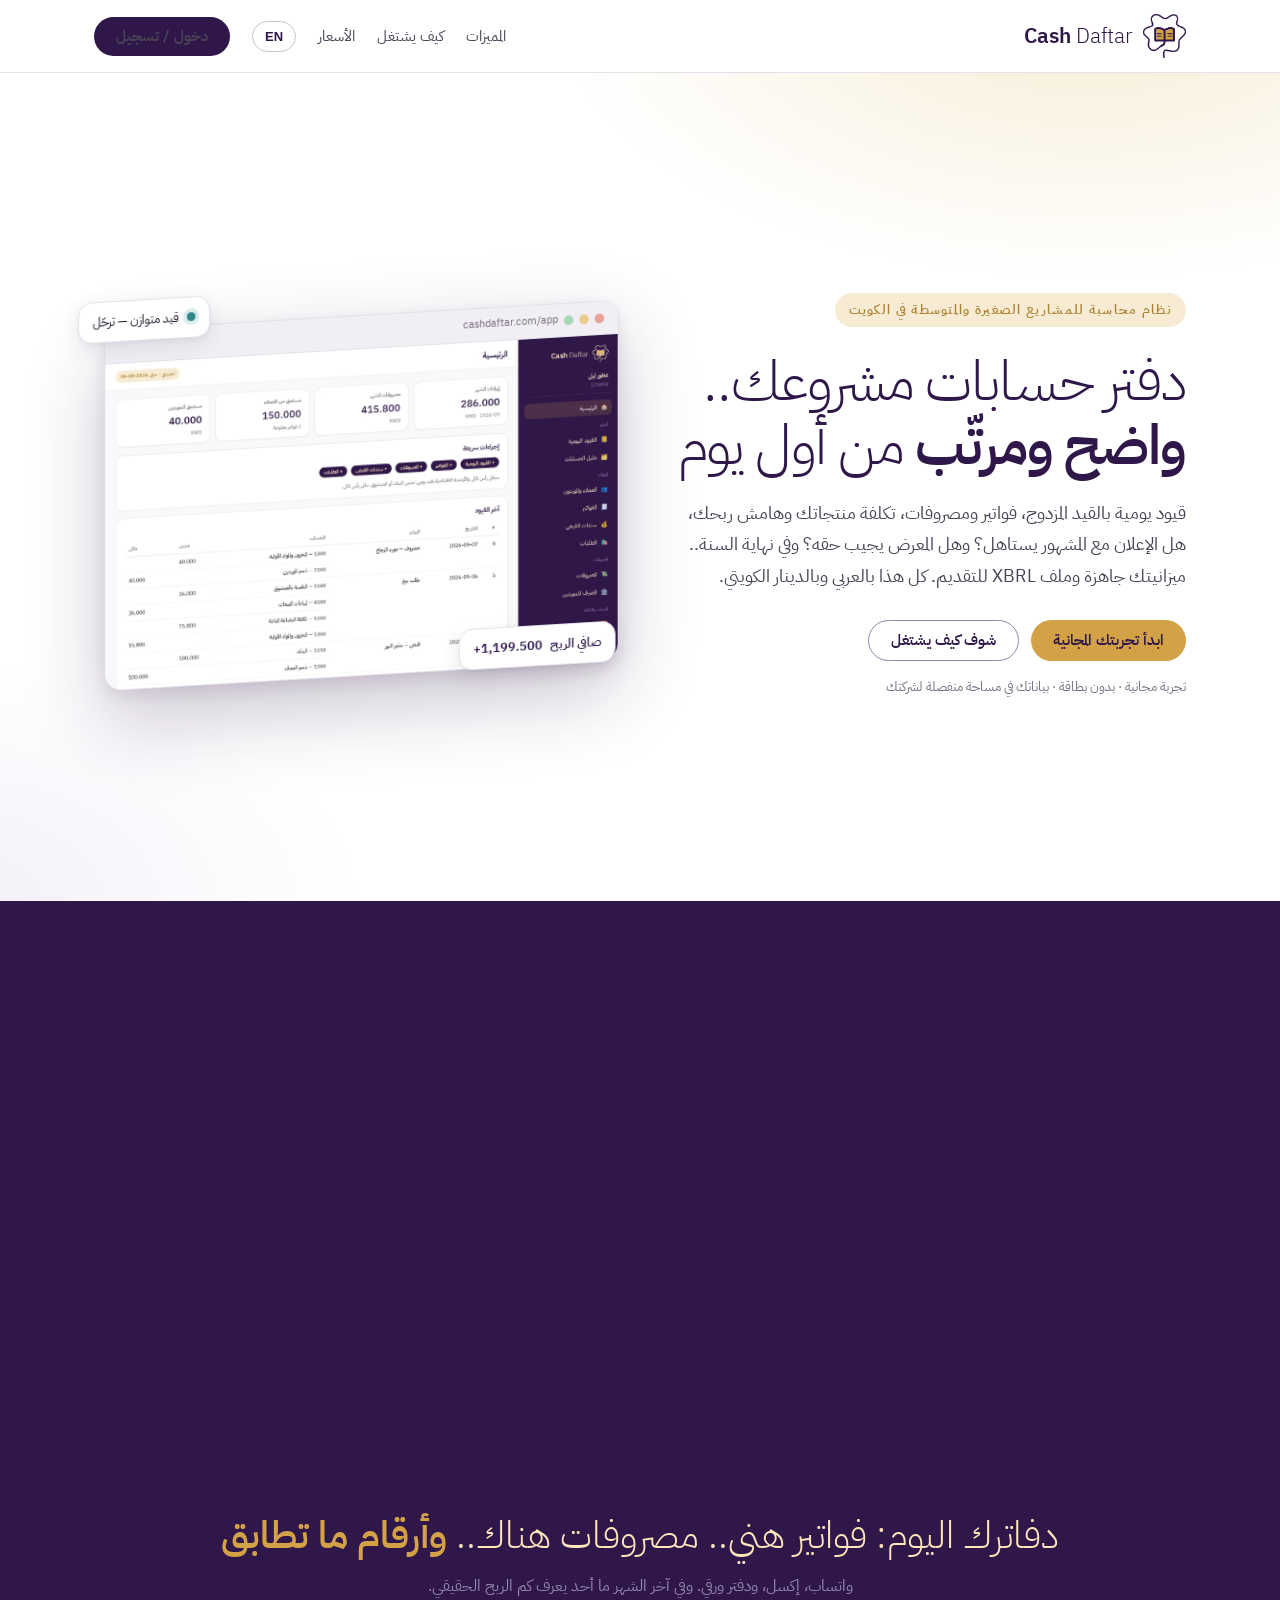
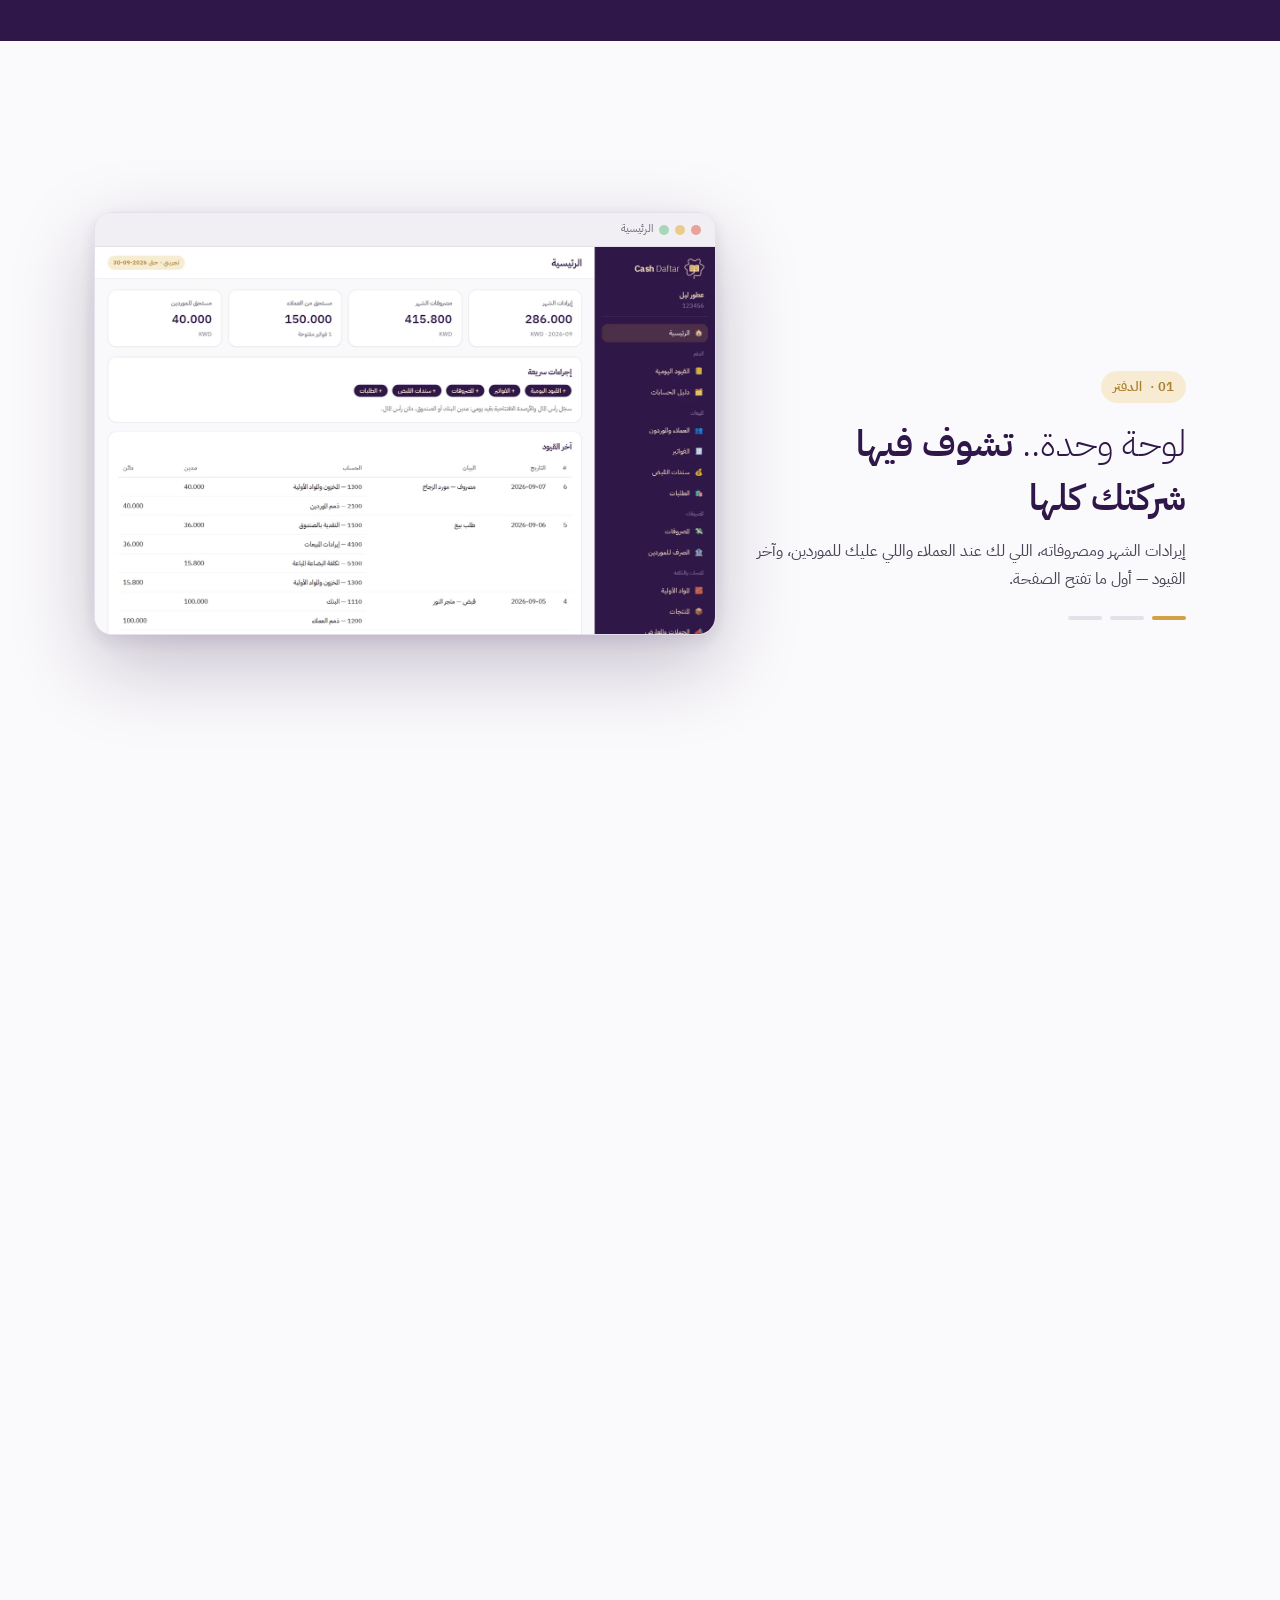
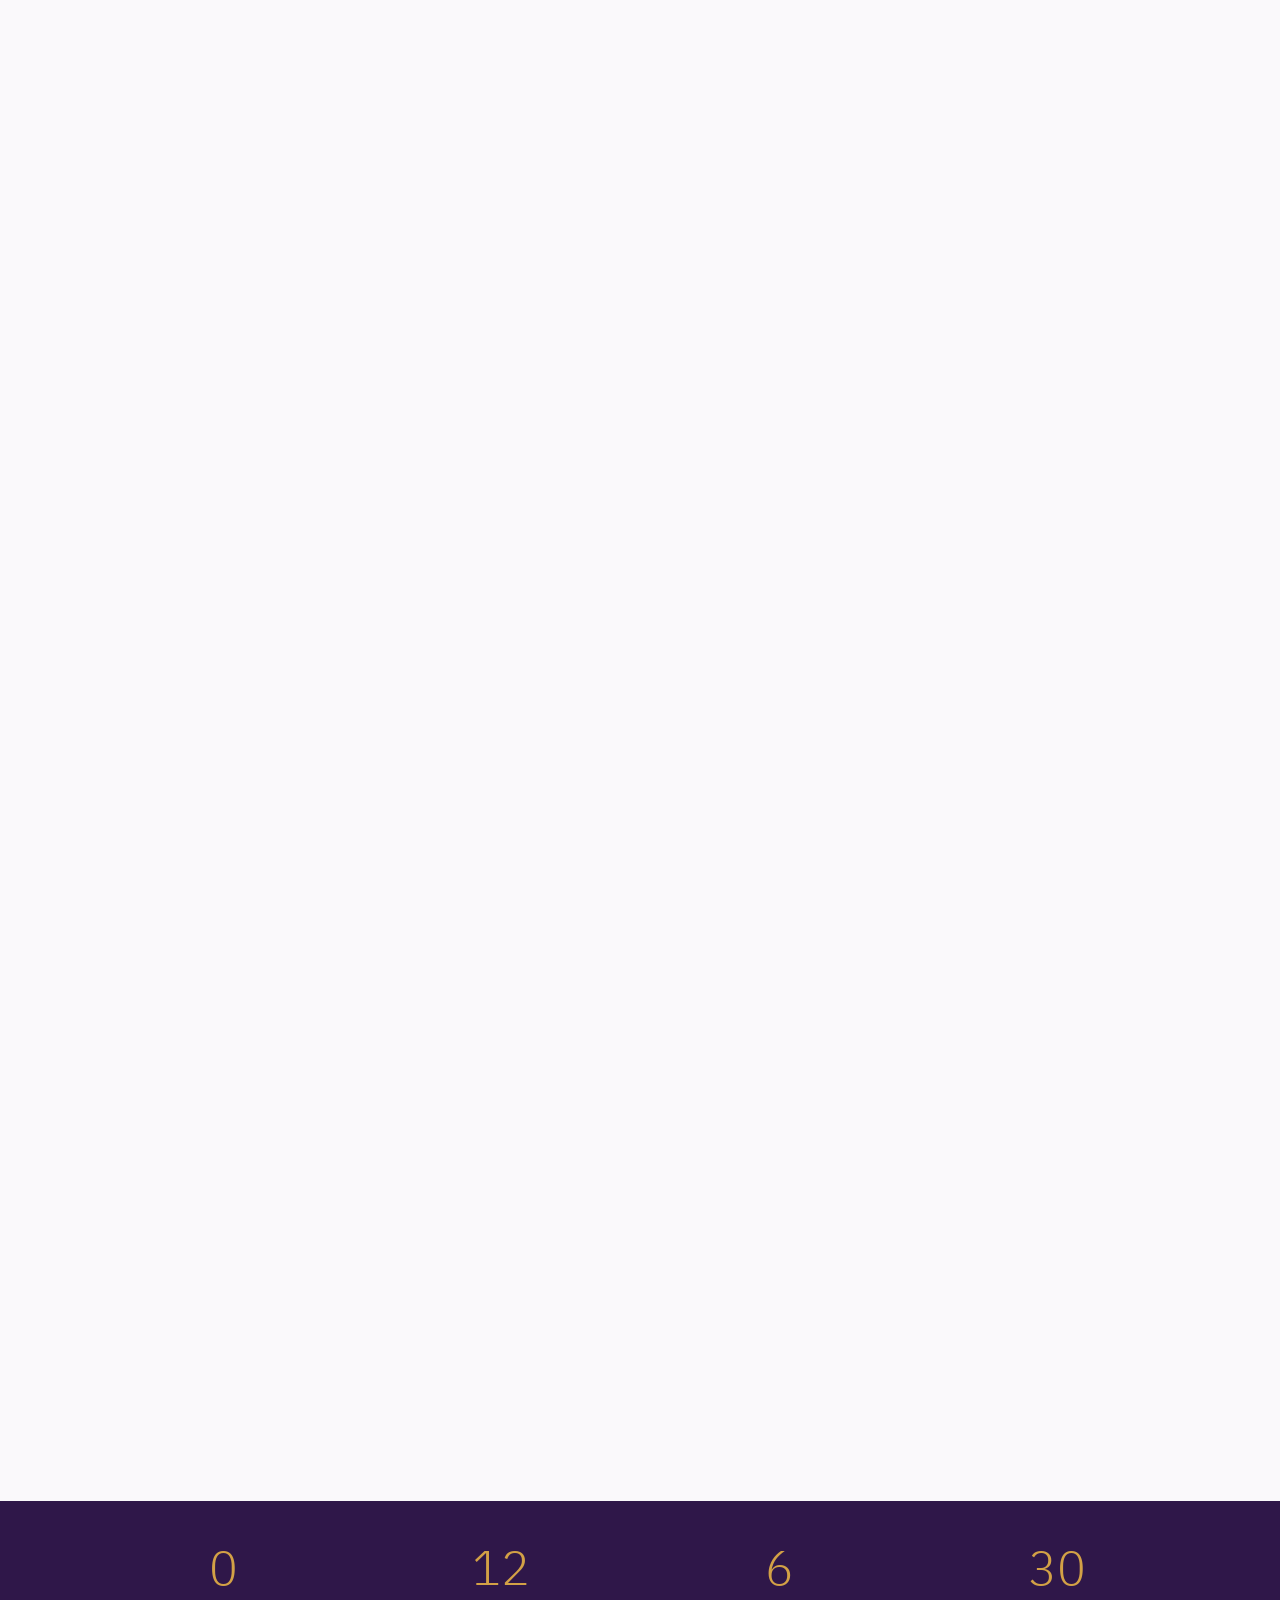
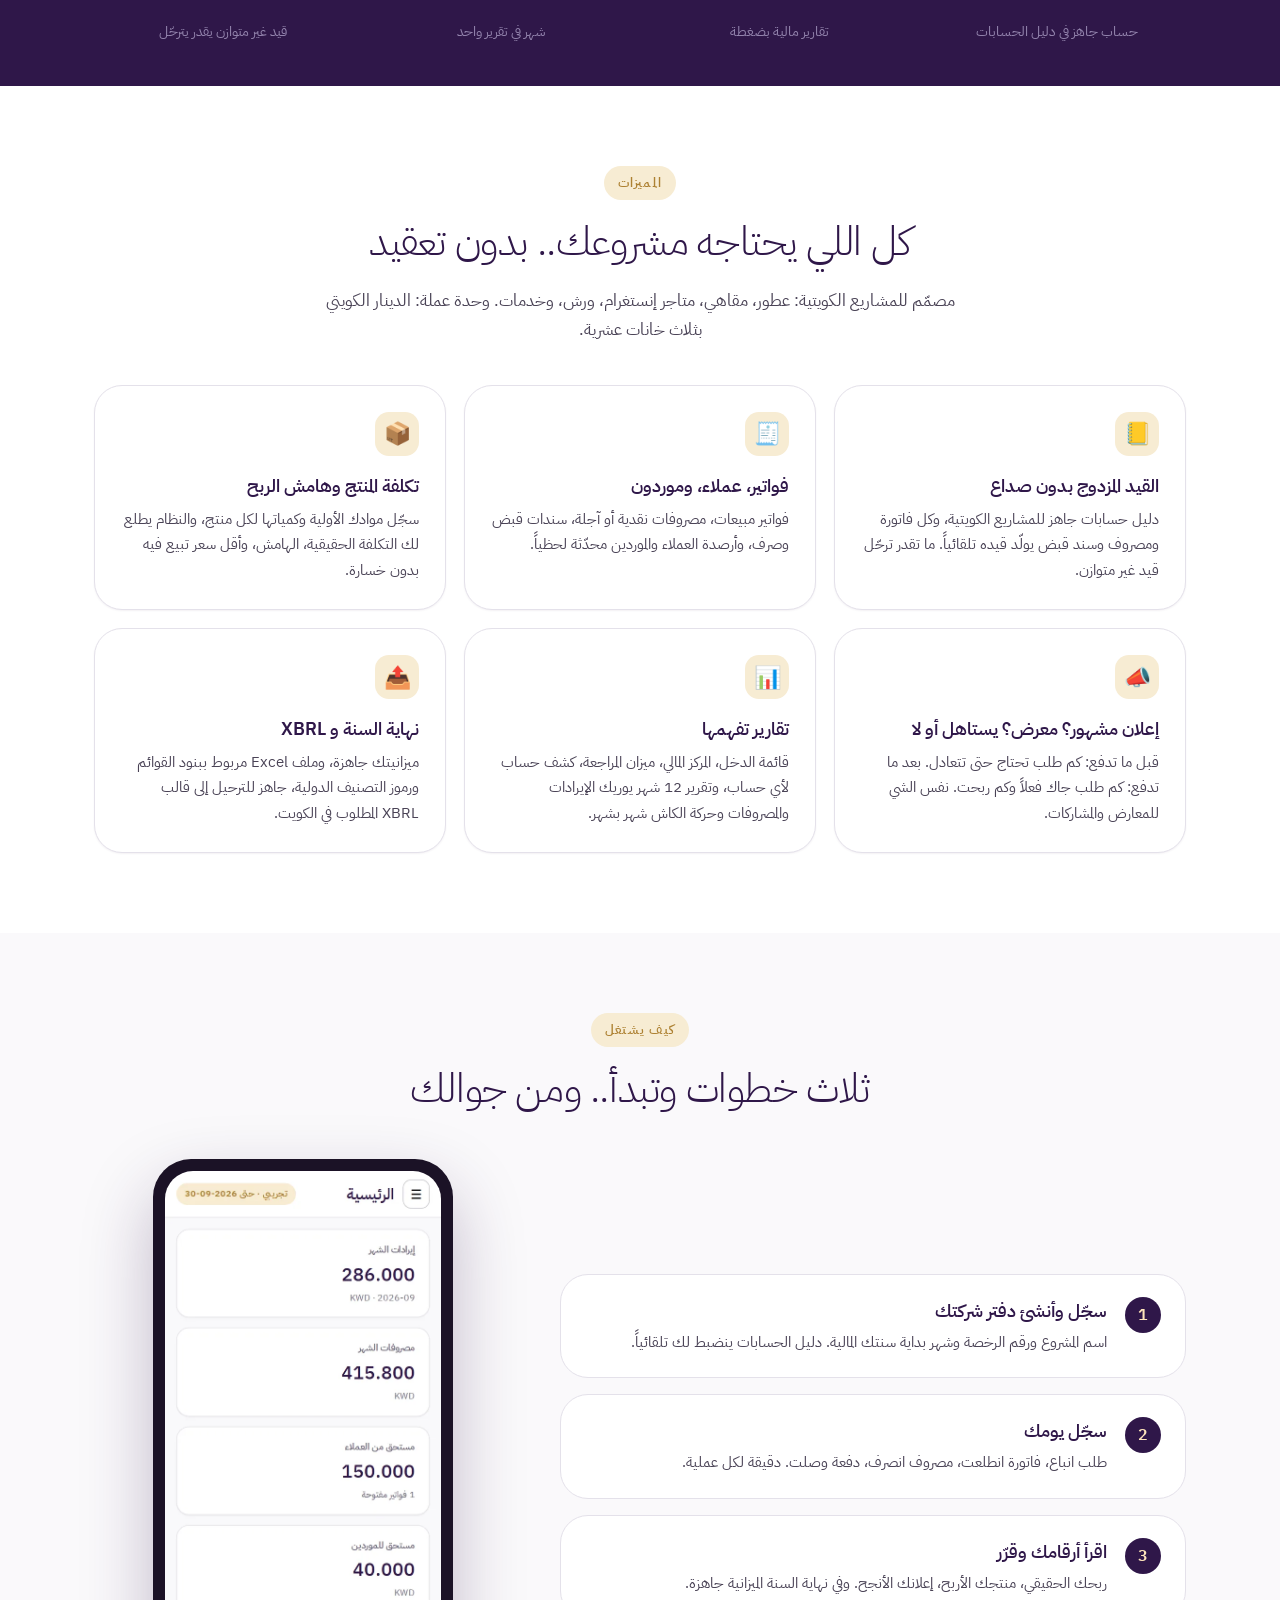
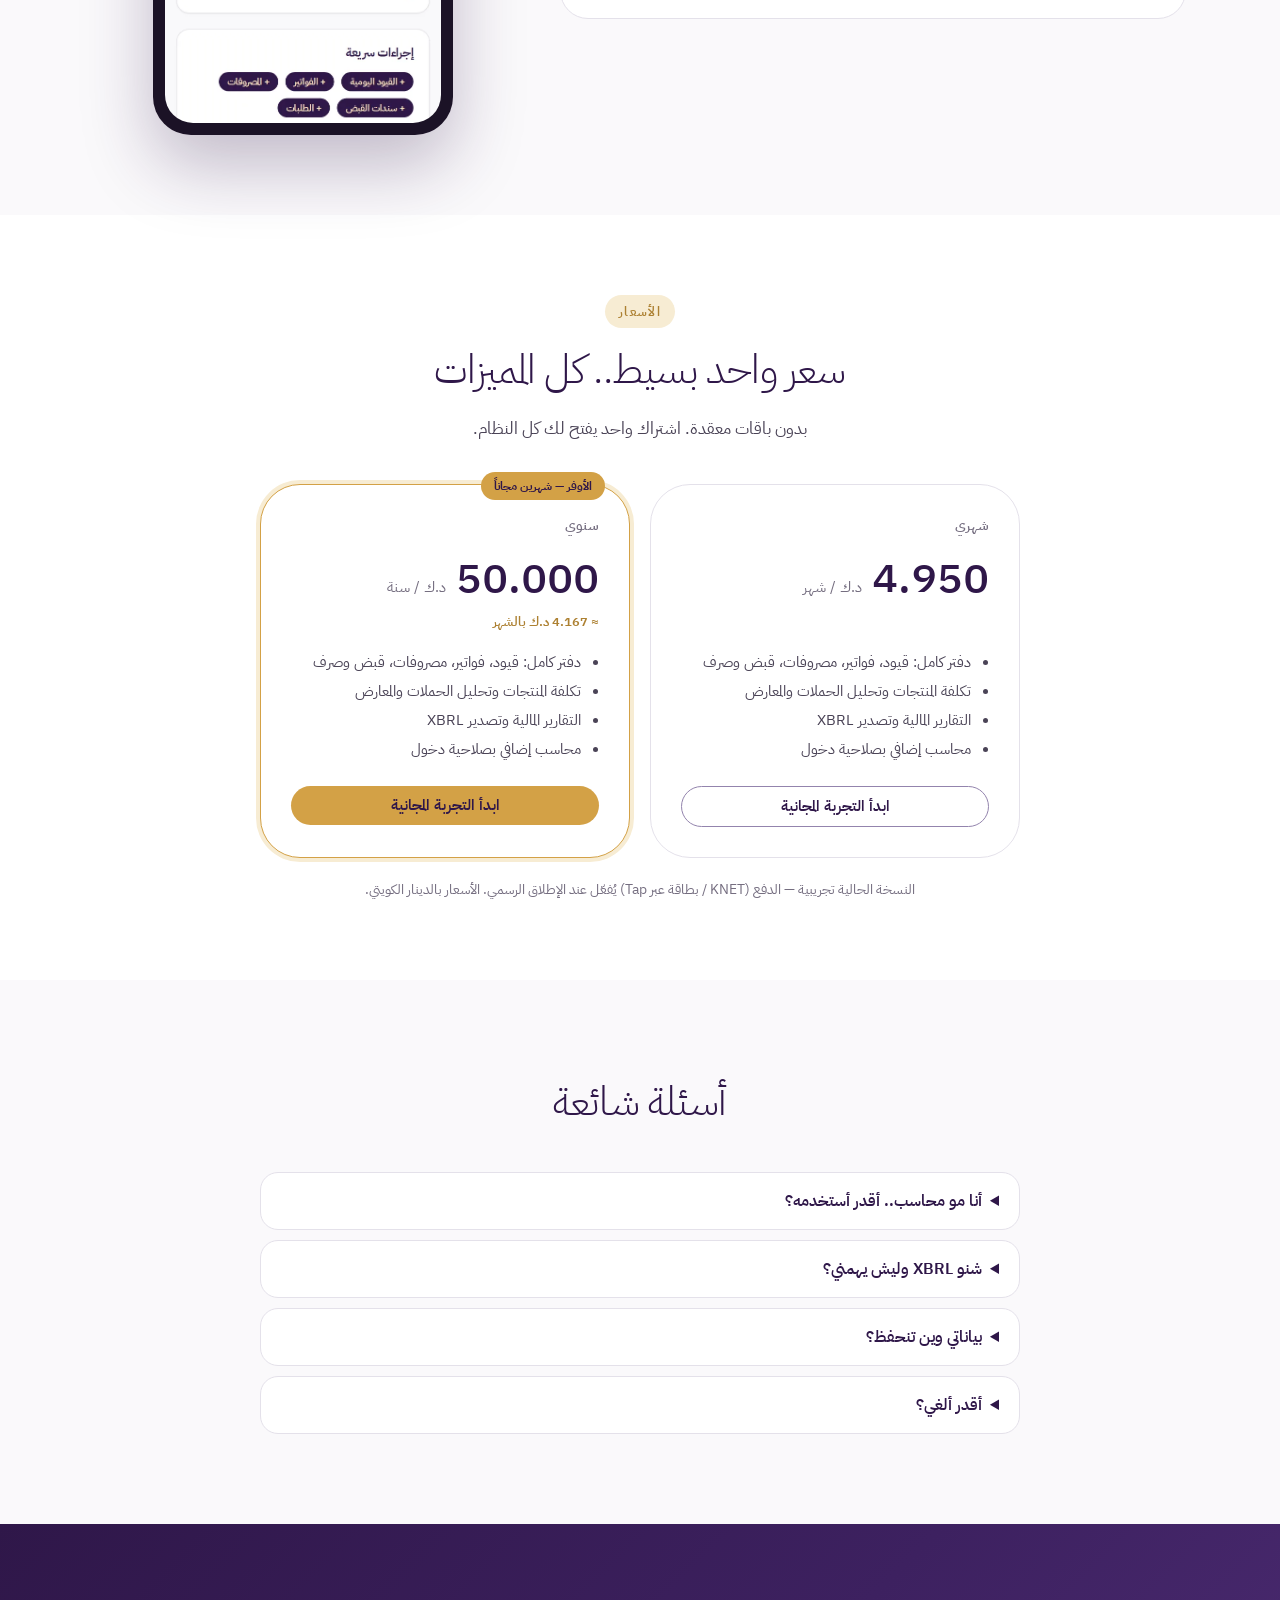
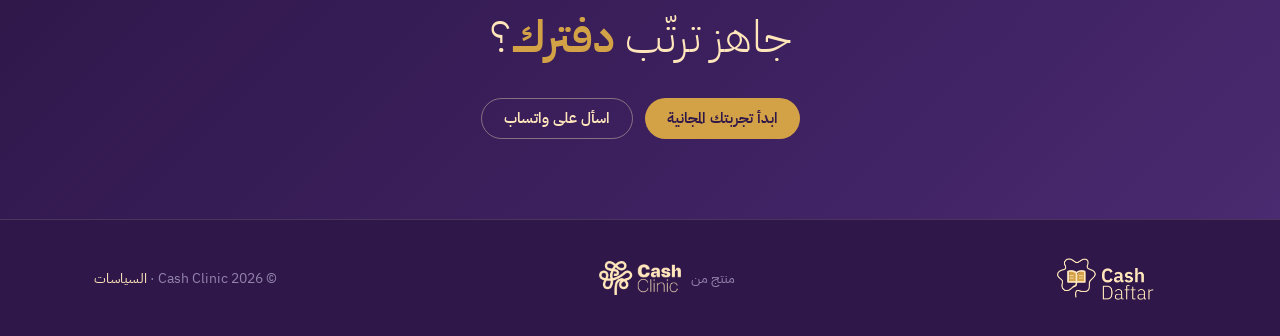
<file: index.html>
<!DOCTYPE html>
<html lang="ar" dir="rtl">
<head>
<meta charset="utf-8">
<meta name="viewport" content="width=device-width, initial-scale=1">
<title>Cash Daftar — كاش دفتر | نظام محاسبة للمشاريع الصغيرة في الكويت</title>
<meta name="description" content="كاش دفتر: نظام محاسبة سحابي بسيط للمشاريع الصغيرة والمتوسطة في الكويت — قيود، فواتير، مصروفات، تكلفة المنتجات، تحليل الحملات، وتقارير جاهزة للميزانية و XBRL. من كاش كلينك.">
<meta property="og:title" content="Cash Daftar — كاش دفتر">
<meta property="og:description" content="دفتر حسابات مشروعك.. واضح ومرتّب من أول يوم. نظام محاسبة للمشاريع الصغيرة والمتوسطة في الكويت، من كاش كلينك.">
<meta property="og:image" content="https://cashclinickwt.github.io/cashdaftar/assets/brand/daftar-logo.png">
<link rel="icon" href="assets/brand/favicon.png">
<link rel="stylesheet" href="assets/ds/styles.css">
<style>
:root{ --cd-gold:#D3A146; --cd-gold-700:#AD8132; --cd-gold-100:#F7ECD3; --hero-p:0; }
html{scroll-behavior:smooth;}
body{margin:0;background:#fff;color:var(--cc-ink);overflow-x:hidden;}
img{max-width:100%;}
.wrap{max-width:1140px;margin:0 auto;padding:0 24px;}
.num{font-variant-numeric:tabular-nums;direction:ltr;unicode-bidi:isolate;}
.hdr{position:sticky;top:0;z-index:30;background:rgba(255,255,255,.88);backdrop-filter:blur(12px);border-bottom:1px solid var(--cc-grey-200);}
.hdr .in{display:flex;align-items:center;justify-content:space-between;gap:16px;height:72px;}
.logo{display:flex;align-items:center;gap:10px;text-decoration:none;color:var(--cc-purple);}
.logo img{height:44px;} .logo .t{font-size:21px;line-height:1;white-space:nowrap;} .logo .t b{font-weight:600;} .logo .t span{font-weight:300;}
.nav{display:flex;gap:22px;align-items:center;font-size:15px;}
.nav a{color:var(--cc-grey-700);text-decoration:none;} .nav a:hover{color:var(--cc-purple);}
.btn{display:inline-flex;align-items:center;justify-content:center;gap:8px;border:0;border-radius:var(--radius-pill);padding:12px 22px;font-weight:600;font-size:15px;cursor:pointer;text-decoration:none;line-height:1;font-family:inherit;white-space:nowrap;transition:transform .15s,background .18s;}
.btn:hover{transform:translateY(-1px);}
.btn-p{background:var(--cc-purple);color:var(--cc-cream);} .btn-p:hover{background:var(--cc-purple-700);}
.btn-g{background:var(--cd-gold);color:var(--cc-purple);} .btn-g:hover{background:var(--cd-gold-700);color:#fff;}
.btn-o{background:transparent;color:var(--cc-purple);border:1px solid var(--cc-purple-300);} .btn-o:hover{background:var(--cc-purple-050);}
.btn-c{background:transparent;color:var(--cc-cream);border:1px solid rgba(255,230,187,.4);} .btn-c:hover{background:rgba(255,230,187,.1);}
.langbtn{background:transparent;border:1px solid var(--cc-grey-300);border-radius:var(--radius-pill);padding:7px 12px;font-size:13px;font-weight:600;cursor:pointer;color:var(--cc-purple);}
.eyebrow{display:inline-block;font-size:13px;font-weight:600;letter-spacing:.1em;text-transform:uppercase;color:var(--cd-gold-700);background:var(--cd-gold-100);padding:7px 14px;border-radius:var(--radius-pill);}

/* ---- reveals ---- */
.rv{opacity:0;transform:translateY(28px);transition:opacity .7s cubic-bezier(.2,.7,.2,1),transform .7s cubic-bezier(.2,.7,.2,1);transition-delay:calc(var(--i,0) * 90ms);}
.rv.in{opacity:1;transform:none;}

/* ---- hero ---- */
.hero{position:relative;min-height:calc(100vh - 72px);display:flex;align-items:center;padding:56px 0 40px;overflow:hidden;
  background:radial-gradient(900px 480px at 85% -10%,var(--cd-gold-100),transparent 60%),radial-gradient(700px 400px at -5% 100%,var(--cc-purple-050),transparent 60%);}
.hero .grid{display:grid;grid-template-columns:1fr 1.05fr;gap:48px;align-items:center;}
.hero .copy{opacity:calc(1 - var(--hero-p) * .8);transform:translateY(calc(var(--hero-p) * -40px));}
h1{font-size:clamp(34px,4.4vw,56px);line-height:1.15;font-weight:300;letter-spacing:-.02em;margin:22px 0 0;color:var(--cc-purple);}
h1 b{font-weight:600;}
.lede{font-size:17.5px;line-height:1.8;color:var(--cc-grey-700);max-width:48ch;margin:20px 0 0;}
.cta{display:flex;gap:12px;flex-wrap:wrap;margin-top:28px;}
.scene{perspective:1600px;perspective-origin:50% 40%;}
.float{animation:float 7s ease-in-out infinite;}
@keyframes float{0%,100%{transform:translateY(0)}50%{transform:translateY(-10px)}}
.hero-3d{--mx:0;--my:0;transform-style:preserve-3d;
  transform:rotateX(calc((1 - var(--hero-p)) * 12deg + var(--my) * -6deg)) rotateY(calc((1 - var(--hero-p)) * -16deg + var(--mx) * 8deg)) translateZ(calc(var(--hero-p) * 30px));
  transition:transform .12s linear;will-change:transform;}
.dev{background:#fff;border-radius:18px;box-shadow:0 30px 80px rgba(47,23,73,.25),0 6px 18px rgba(47,23,73,.1);overflow:hidden;border:1px solid var(--cc-grey-200);}
.dev .bar{height:34px;background:var(--cc-grey-100);border-bottom:1px solid var(--cc-grey-200);display:flex;align-items:center;gap:6px;padding:0 14px;}
.dev .bar i{width:10px;height:10px;border-radius:50%;background:var(--cc-grey-300);} .dev .bar i:nth-child(1){background:#E7A29A;} .dev .bar i:nth-child(2){background:#EBCB8B;} .dev .bar i:nth-child(3){background:#A6D7B8;}
.dev .bar span{margin-inline-start:auto;font-size:11px;color:var(--cc-grey-500);direction:ltr;}
.dev img{display:block;width:100%;height:auto;}
.chip{position:absolute;background:#fff;border:1px solid var(--cc-grey-200);border-radius:14px;padding:10px 14px;box-shadow:var(--shadow-md);font-size:13px;display:flex;align-items:center;gap:8px;transform:translateZ(60px);}
.chip b{color:var(--cc-purple);font-weight:600;} .chip.g{color:var(--cc-teal-700);}
.chip.c1{top:-16px;inset-inline-end:-10px;} .chip.c2{bottom:-14px;inset-inline-start:-14px;}
.chip .dot{width:9px;height:9px;border-radius:50%;background:var(--cc-teal);box-shadow:0 0 0 4px var(--cc-teal-100);}

/* ---- pinned sections ---- */
.pin{position:relative;}
.pin .stage{position:sticky;top:0;height:100vh;display:flex;align-items:center;overflow:hidden;}
#journey{background:var(--cc-purple);color:var(--cc-cream);height:260vh;}
#journey .jin{width:100%;}
#journey svg{width:100%;height:auto;max-height:52vh;display:block;}
#journey #tangle,#journey #line{will-change:stroke-dashoffset,opacity;}
#journey #line{opacity:0;}
.jcaps{position:relative;height:96px;margin:6px 0 0;}
.jcap{position:absolute;inset:0;text-align:center;opacity:0;transform:translateY(14px);transition:opacity .3s,transform .3s;}
.jcap.on{opacity:1;transform:none;}
.jcap h2{font-size:clamp(24px,3.2vw,38px);font-weight:300;margin:0;color:var(--cc-cream);} .jcap h2 b{font-weight:600;color:var(--cd-gold);}
.jcap p{margin:10px 0 0;color:var(--cc-purple-300);font-size:16px;}
.jchips{display:flex;justify-content:center;gap:10px;flex-wrap:wrap;margin-top:18px;}
.jchips span{background:rgba(255,230,187,.1);border:1px solid rgba(255,230,187,.28);border-radius:var(--radius-pill);padding:8px 14px;font-size:13.5px;opacity:0;transform:translateY(10px);transition:opacity .5s,transform .5s;transition-delay:calc(var(--i) * 120ms);}
#journey.done .jchips span{opacity:1;transform:none;}

#stack{background:var(--cc-grey-050);height:340vh;}
#stack .sgrid{display:grid;grid-template-columns:.9fr 1.3fr;gap:40px;align-items:center;width:100%;}
.scaps{position:relative;min-height:240px;}
.scap{position:absolute;inset:0;opacity:0;transform:translateY(16px);transition:opacity .3s,transform .3s;}
.scap.on{opacity:1;transform:none;}
.scap .k{display:inline-flex;align-items:center;gap:8px;font-size:13px;font-weight:600;color:var(--cd-gold-700);background:var(--cd-gold-100);padding:6px 12px;border-radius:var(--radius-pill);}
.scap h2{font-size:clamp(26px,3vw,36px);font-weight:300;margin:14px 0 0;color:var(--cc-purple);} .scap h2 b{font-weight:600;}
.scap p{font-size:16px;line-height:1.8;color:var(--cc-grey-700);margin:12px 0 0;}
.sdots{display:flex;gap:8px;margin-top:22px;} .sdots i{width:34px;height:4px;border-radius:2px;background:var(--cc-grey-200);}
.sdots i.on{background:var(--cd-gold);}
.sdev{position:relative;height:min(62vh,560px);perspective:1500px;perspective-origin:50% 30%;}
.sdev .dev{position:absolute;inset:0 0 auto 0;transform-origin:50% 100%;will-change:transform,opacity;opacity:0;}

/* ---- numbers ---- */
.nums{background:var(--cc-purple);color:var(--cc-cream);padding:44px 0;}
.nums .in{display:grid;grid-template-columns:repeat(auto-fit,minmax(200px,1fr));gap:20px;text-align:center;}
.nums .v{font-size:48px;font-weight:300;color:var(--cd-gold);line-height:1;} .nums .k{font-size:14px;color:var(--cc-purple-300);margin-top:8px;}

/* ---- sections ---- */
.sec{padding:80px 0;} .sec.alt{background:var(--cc-grey-050);}
.sec-h{text-align:center;max-width:640px;margin:0 auto 40px;}
.sec-h h2{font-size:clamp(28px,3.4vw,40px);font-weight:300;letter-spacing:-.01em;margin:12px 0 0;color:var(--cc-purple);}
.sec-h p{font-size:16.5px;line-height:1.8;color:var(--cc-grey-700);margin:14px 0 0;}
.feat{display:grid;grid-template-columns:repeat(auto-fit,minmax(260px,1fr));gap:18px;}
.f{background:#fff;border:1px solid var(--cc-grey-200);border-radius:var(--radius-xl);padding:26px;box-shadow:var(--shadow-xs);transition:transform .25s,box-shadow .25s;}
.f:hover{transform:translateY(-4px);box-shadow:var(--shadow-md);}
.f .ic{width:44px;height:44px;border-radius:14px;background:var(--cd-gold-100);display:flex;align-items:center;justify-content:center;font-size:22px;margin-bottom:16px;}
.f h3{margin:0;font-size:18px;font-weight:600;color:var(--cc-purple);} .f p{margin:8px 0 0;font-size:14.5px;line-height:1.75;color:var(--cc-grey-700);}
.how{display:grid;grid-template-columns:1.2fr .8fr;gap:48px;align-items:center;}
.steps{display:flex;flex-direction:column;gap:16px;}
.step{background:#fff;border-radius:var(--radius-xl);padding:22px 24px;border:1px solid var(--cc-grey-200);display:flex;gap:18px;align-items:flex-start;}
.step .n{flex:none;width:36px;height:36px;border-radius:50%;background:var(--cc-purple);color:var(--cc-cream);display:flex;align-items:center;justify-content:center;font-weight:600;}
.step h3{margin:0;font-size:18px;font-weight:600;color:var(--cc-purple);} .step p{margin:6px 0 0;font-size:14.5px;line-height:1.75;color:var(--cc-grey-700);}
.phone{width:min(300px,80%);margin:0 auto;background:#1B1226;border-radius:38px;padding:12px;box-shadow:0 30px 70px rgba(47,23,73,.28);}
.phone img{display:block;width:100%;height:auto;border-radius:28px;}
.plans{display:grid;grid-template-columns:repeat(auto-fit,minmax(260px,1fr));gap:20px;max-width:760px;margin:0 auto;}
.plan{background:#fff;border:1px solid var(--cc-grey-200);border-radius:var(--radius-2xl);padding:30px;position:relative;transition:transform .25s;}
.plan:hover{transform:translateY(-4px);}
.plan.best{border-color:var(--cd-gold);box-shadow:0 0 0 4px var(--cd-gold-100);}
.plan .badge{position:absolute;top:-13px;inset-inline-start:24px;background:var(--cd-gold);color:var(--cc-purple);font-size:12px;font-weight:700;padding:5px 13px;border-radius:var(--radius-pill);}
.plan .k{font-size:14px;font-weight:600;color:var(--cc-grey-500);}
.plan .p{font-size:44px;font-weight:500;color:var(--cc-purple);margin:8px 0 2px;} .plan .p small{font-size:15px;color:var(--cc-grey-500);font-weight:400;}
.plan .save{font-size:13px;color:var(--cd-gold-700);font-weight:600;height:18px;}
.plan ul{padding-inline-start:18px;margin:18px 0 22px;color:var(--cc-grey-700);font-size:14.5px;line-height:2;}
.faq{max-width:760px;margin:0 auto;} .faq details{background:#fff;border:1px solid var(--cc-grey-200);border-radius:var(--radius-lg);padding:16px 20px;margin-bottom:10px;}
.faq summary{cursor:pointer;font-weight:600;color:var(--cc-purple);font-size:16px;} .faq p{margin:10px 0 0;color:var(--cc-grey-700);line-height:1.8;font-size:15px;}
.final{background:linear-gradient(135deg,var(--cc-purple),#3D2160 60%,#4A2A70);color:var(--cc-cream);padding:80px 0;text-align:center;}
.final h2{font-size:clamp(28px,3.6vw,44px);font-weight:300;margin:0;} .final h2 b{font-weight:600;color:var(--cd-gold);}
.foot{background:var(--cc-purple);color:var(--cc-purple-300);padding:36px 0;font-size:14px;border-top:1px solid rgba(255,230,187,.14);}
.foot .in{display:flex;justify-content:space-between;align-items:center;gap:20px;flex-wrap:wrap;}
.foot a{color:var(--cc-cream);text-decoration:none;} .foot img{height:34px;vertical-align:middle;}

@media (max-width:860px){
  .hero{padding:40px 0 32px;min-height:0;} .hero .grid{grid-template-columns:1fr;gap:34px;} .nav .lnk{display:none;} .nav{gap:10px;} .hdr .btn{padding:10px 14px;font-size:14px;} .logo img{height:38px;} .logo .t{font-size:18px;}
  .hero-3d{transform:none!important;} .float{animation:none;} .chip.c1{top:-12px;} .chip.c2{bottom:-12px;}
  .pin{height:auto!important;} .pin .stage{position:static;height:auto;display:block;padding:56px 0;}
  #journey svg{max-height:none;} .jcaps{height:auto;} .jcap{position:static;opacity:1;transform:none;display:none;} .jcap.on{display:block;}
  #stack .sgrid{grid-template-columns:1fr;gap:20px;} .scaps{min-height:0;} .scap{position:static;display:none;} .scap.on{display:block;}
  .sdev{height:auto;perspective:none;} .sdev .dev,.scaps .dev{position:static;opacity:1!important;transform:none!important;filter:none!important;margin:16px 0 28px;}
  .how{grid-template-columns:1fr;}
}
@media (prefers-reduced-motion:reduce){ .rv{opacity:1;transform:none;transition:none;} .float{animation:none;} .hero-3d{transform:none!important;transition:none;} }
</style>
</head>
<body>

<header class="hdr"><div class="wrap in">
  <a class="logo" href="index.html"><img src="assets/brand/daftar-mark.png" alt="Cash Daftar"><span class="t"><b>Cash</b> <span>Daftar</span></span></a>
  <nav class="nav">
    <a class="lnk" href="#features" data-ar="المميزات" data-en="Features">المميزات</a>
    <a class="lnk" href="#how" data-ar="كيف يشتغل" data-en="How it works">كيف يشتغل</a>
    <a class="lnk" href="#pricing" data-ar="الأسعار" data-en="Pricing">الأسعار</a>
    <button class="langbtn" data-langbtn type="button">EN</button>
    <a class="btn btn-p" href="app.html" data-ar="دخول / تسجيل" data-en="Sign in / Sign up">دخول / تسجيل</a>
  </nav>
</div></header>

<section class="hero"><div class="wrap grid">
  <div class="copy">
    <span class="eyebrow" data-ar="نظام محاسبة للمشاريع الصغيرة والمتوسطة في الكويت" data-en="Accounting for Kuwaiti SMEs">نظام محاسبة للمشاريع الصغيرة والمتوسطة في الكويت</span>
    <h1 data-ar="دفتر حسابات مشروعك.. <b>واضح ومرتّب</b> من أول يوم" data-en="Your business books, <b>clear and in order</b> from day one">دفتر حسابات مشروعك.. <b>واضح ومرتّب</b> من أول يوم</h1>
    <p class="lede" data-ar="قيود يومية بالقيد المزدوج، فواتير ومصروفات، تكلفة منتجاتك وهامش ربحك، هل الإعلان مع المشهور يستاهل؟ وهل المعرض يجيب حقه؟ وفي نهاية السنة.. ميزانيتك جاهزة وملف XBRL للتقديم. كل هذا بالعربي وبالدينار الكويتي." data-en="Double-entry journal, invoices and expenses, product costing and margins, whether that influencer ad pays off, whether the exhibition is worth it — and at year end, your statements and an XBRL-ready file. All in Arabic and in KWD.">قيود يومية بالقيد المزدوج، فواتير ومصروفات، تكلفة منتجاتك وهامش ربحك، هل الإعلان مع المشهور يستاهل؟ وهل المعرض يجيب حقه؟ وفي نهاية السنة.. ميزانيتك جاهزة وملف XBRL للتقديم. كل هذا بالعربي وبالدينار الكويتي.</p>
    <div class="cta">
      <a class="btn btn-g" href="app.html" data-ar="ابدأ تجربتك المجانية" data-en="Start your free trial">ابدأ تجربتك المجانية</a>
      <a class="btn btn-o" href="#journey" data-ar="شوف كيف يشتغل" data-en="See how it works">شوف كيف يشتغل</a>
    </div>
    <p style="font-size:13px;color:var(--cc-grey-500);margin:16px 0 0" data-ar="تجربة مجانية · بدون بطاقة · بياناتك في مساحة منفصلة لشركتك" data-en="Free trial · no card needed · your data in its own company space">تجربة مجانية · بدون بطاقة · بياناتك في مساحة منفصلة لشركتك</p>
  </div>
  <div class="scene"><div class="float"><div class="hero-3d" style="position:relative">
    <div class="dev"><div class="bar"><i></i><i></i><i></i><span>cashdaftar.com/app</span></div><img src="assets/img/shot-home.webp" alt="لوحة كاش دفتر — الرئيسية" width="1400" height="875" fetchpriority="high"></div>
    <div class="chip c1"><span class="dot"></span><span data-ar="قيد متوازن — ترحّل" data-en="Balanced entry — posted">قيد متوازن — ترحّل</span></div>
    <div class="chip c2 g"><b data-ar="صافي الربح" data-en="Net profit">صافي الربح</b><b class="num">+1,199.500</b></div>
  </div></div></div>
</div></section>

<!-- ===== JOURNEY: the thread untangles as you scroll ===== -->
<section class="pin" id="journey"><div class="stage"><div class="wrap jin">
  <svg viewBox="0 0 1000 420" aria-hidden="true">
    <path id="tangle" d="M 987.1 256.9 C 984.7 260.6 978.2 272.5 972.6 279.0 C 966.9 285.6 960.1 291.6 953.1 296.2 C 946.1 300.9 938.1 304.7 930.3 307.1 C 922.5 309.6 914.2 310.8 906.3 310.8 C 898.4 310.8 890.3 309.5 883.1 307.1 C 875.8 304.8 868.7 301.1 862.7 296.7 C 856.7 292.3 851.2 286.6 846.9 280.6 C 842.7 274.6 839.2 267.6 837.0 260.7 C 834.7 253.7 833.6 246.1 833.4 238.9 C 833.3 231.8 834.3 224.3 836.2 217.6 C 838.0 210.8 841.0 204.2 844.4 198.6 C 847.8 192.9 852.2 187.8 856.7 183.7 C 861.2 179.6 866.4 176.4 871.3 174.2 C 876.2 172.0 881.4 170.8 886.0 170.5 C 890.6 170.3 895.1 171.1 898.7 172.6 C 902.3 174.2 905.5 176.8 907.5 179.8 C 909.5 182.8 910.7 186.7 910.7 190.6 C 910.8 194.6 909.7 199.1 907.5 203.4 C 905.3 207.6 901.9 212.2 897.5 216.0 C 893.0 219.9 887.4 223.8 881.0 226.7 C 874.6 229.6 867.0 232.1 859.1 233.5 C 851.2 234.9 842.3 235.6 833.5 235.2 C 824.6 234.8 815.1 233.4 806.0 231.0 C 796.9 228.6 787.5 225.1 778.9 220.8 C 770.3 216.5 761.7 211.1 754.2 205.2 C 746.7 199.2 739.7 192.3 733.9 185.3 C 728.0 178.3 723.0 170.5 719.1 162.9 C 715.3 155.3 712.5 147.3 710.7 140.0 C 709.0 132.6 708.5 125.1 708.8 118.6 C 709.1 112.0 710.5 105.8 712.6 100.7 C 714.6 95.6 717.6 91.2 720.9 88.1 C 724.1 84.9 728.1 82.7 731.9 81.7 C 735.7 80.8 740.0 80.9 743.7 82.2 C 747.4 83.4 751.2 85.9 754.1 89.2 C 757.0 92.5 759.5 97.0 761.0 102.0 C 762.5 106.9 763.3 112.9 763.0 118.9 C 762.6 124.9 761.3 131.6 758.8 138.0 C 756.4 144.4 752.8 151.2 748.2 157.2 C 743.6 163.3 737.8 169.3 731.3 174.3 C 724.8 179.3 717.1 183.9 709.1 187.3 C 701.1 190.7 692.1 193.3 683.1 194.6 C 674.2 196.0 664.6 196.3 655.3 195.3 C 646.1 194.4 636.6 192.3 627.9 189.1 C 619.1 186.0 610.5 181.6 602.8 176.5 C 595.2 171.4 588.1 165.1 582.1 158.5 C 576.2 151.9 571.1 144.4 567.2 136.9 C 563.3 129.5 560.5 121.4 558.9 113.8 C 557.2 106.2 556.8 98.4 557.4 91.4 C 557.9 84.4 559.6 77.6 562.1 72.0 C 564.5 66.3 568.0 61.2 571.8 57.3 C 575.7 53.5 580.4 50.6 585.0 49.0 C 589.6 47.4 594.8 47.0 599.5 47.8 C 604.2 48.6 609.0 50.6 613.1 53.8 C 617.2 56.9 621.1 61.3 623.9 66.4 C 626.8 71.5 629.0 77.8 630.1 84.4 C 631.3 91.0 631.5 98.5 630.6 106.0 C 629.6 113.5 627.6 121.6 624.6 129.3 C 621.6 136.9 617.4 144.8 612.4 152.0 C 607.4 159.1 601.3 166.1 594.7 172.1 C 588.2 178.1 580.6 183.5 573.0 187.9 C 565.4 192.3 557.1 195.8 549.1 198.3 C 541.1 200.8 532.7 202.3 525.1 202.8 C 517.4 203.3 509.7 202.7 503.0 201.4 C 496.3 200.1 490.0 197.7 484.9 195.0 C 479.7 192.3 475.3 188.6 472.1 185.0 C 468.9 181.3 466.8 177.1 465.7 173.1 C 464.7 169.2 464.9 164.9 466.0 161.4 C 467.1 157.8 469.4 154.3 472.3 151.7 C 475.3 149.1 479.4 146.9 483.8 145.8 C 488.2 144.7 493.5 144.3 498.7 145.0 C 503.9 145.7 509.7 147.3 515.0 149.9 C 520.3 152.6 525.9 156.3 530.6 160.8 C 535.3 165.2 539.8 170.8 543.3 176.8 C 546.8 182.8 549.7 189.7 551.4 196.8 C 553.1 203.8 553.9 211.6 553.5 219.0 C 553.1 226.5 551.6 234.3 549.0 241.5 C 546.3 248.6 542.5 255.8 537.8 262.0 C 533.0 268.2 527.1 274.0 520.5 278.7 C 514.0 283.3 506.4 287.2 498.7 289.8 C 490.9 292.4 482.3 294.0 473.9 294.4 C 465.5 294.7 456.6 293.8 448.2 291.8 C 439.9 289.9 431.5 286.6 423.9 282.5 C 416.4 278.5 409.1 273.2 402.9 267.4 C 396.7 261.6 391.2 254.8 386.8 248.0 C 382.4 241.1 379.0 233.5 376.6 226.2 C 374.3 218.9 373.1 211.3 372.9 204.4 C 372.6 197.4 373.5 190.5 375.2 184.6 C 376.8 178.7 379.5 173.3 382.6 169.0 C 385.7 164.7 389.7 161.3 393.6 159.1 C 397.6 156.8 402.2 155.7 406.3 155.7 C 410.5 155.8 414.9 157.0 418.6 159.3 C 422.3 161.6 425.8 165.1 428.3 169.3 C 430.8 173.6 432.8 179.0 433.6 184.7 C 434.4 190.4 434.4 197.1 433.2 203.7 C 432.0 210.2 429.6 217.5 426.2 224.2 C 422.8 230.9 418.1 237.9 412.5 244.0 C 407.0 250.2 400.2 256.2 392.8 261.0 C 385.5 265.9 377.0 270.2 368.3 273.3 C 359.6 276.4 350.0 278.5 340.7 279.4 C 331.3 280.3 321.4 280.0 312.0 278.6 C 302.7 277.2 293.2 274.5 284.5 270.8 C 275.9 267.2 267.5 262.3 260.2 256.7 C 253.0 251.1 246.3 244.4 240.9 237.5 C 235.4 230.5 230.9 222.6 227.6 214.9 C 224.3 207.1 222.1 198.8 221.0 191.0 C 219.8 183.2 219.9 175.2 220.9 168.0 C 221.8 160.8 223.8 153.8 226.4 147.8 C 229.0 141.8 232.5 136.4 236.2 132.1 C 239.9 127.8 244.3 124.4 248.4 122.0 C 252.5 119.7 257.0 118.4 260.8 118.0 C 264.7 117.7 268.6 118.5 271.5 119.9 C 274.4 121.4 276.9 123.9 278.4 126.8 C 279.8 129.7 280.5 133.5 280.0 137.3 C 279.6 141.2 278.1 145.6 275.6 149.7 C 273.0 153.8 269.3 158.2 264.7 161.9 C 260.1 165.6 254.4 169.2 248.0 172.0 C 241.6 174.7 234.1 177.0 226.4 178.2 C 218.7 179.5 210.1 180.0 201.7 179.4 C 193.3 178.9 184.3 177.4 175.8 174.9 C 167.4 172.5 158.8 168.9 151.0 164.7 C 143.2 160.4 135.6 155.1 129.1 149.4 C 122.7 143.7 116.8 137.0 112.1 130.3 C 107.5 123.7 103.7 116.3 101.2 109.3 C 98.6 102.3 97.2 94.9 96.9 88.3 C 96.6 81.6 97.6 75.0 99.4 69.4 C 101.1 63.8 104.1 58.7 107.7 54.7 C 111.2 50.8 115.8 47.7 120.5 45.8 C 125.3 44.0 130.8 43.2 136.1 43.7 C 141.4 44.2 147.2 45.9 152.3 48.8 C 157.4 51.6 162.7 55.8 166.9 60.8 C 171.2 65.8 175.2 72.0 178.0 78.7 C 180.9 85.4 183.0 93.1 184.0 100.9 C 184.9 108.7 184.9 117.3 183.7 125.4 C 182.5 133.6 180.2 142.2 176.9 150.0 C 173.5 157.8 169.0 165.6 163.7 172.4 C 158.5 179.2 152.1 185.5 145.3 190.6 C 138.6 195.7 130.8 200.0 123.1 203.1 C 115.4 206.1 107.1 208.0 99.1 208.8 C 91.2 209.5 82.9 209.0 75.4 207.5 C 67.9 206.0 57.6 201.0 54.1 199.7" fill="none" stroke="#E7C887" stroke-width="5" stroke-linecap="round" stroke-linejoin="round"/>
    <path id="line" d="M 930 360 L 80 360" fill="none" stroke="#D3A146" stroke-width="6" stroke-linecap="round"/>
  </svg>
  <div class="jcaps">
    <div class="jcap on"><h2 data-ar="دفاترك اليوم: فواتير هني.. مصروفات هناك.. <b>وأرقام ما تطابق</b>" data-en="Your books today: invoices here, expenses there, <b>numbers that don't add up</b>">دفاترك اليوم: فواتير هني.. مصروفات هناك.. <b>وأرقام ما تطابق</b></h2><p data-ar="واتساب، إكسل، ودفتر ورقي. وفي آخر الشهر ما أحد يعرف كم الربح الحقيقي." data-en="WhatsApp, Excel and a paper notebook. At month end nobody knows the real profit.">واتساب، إكسل، ودفتر ورقي. وفي آخر الشهر ما أحد يعرف كم الربح الحقيقي.</p></div>
    <div class="jcap"><h2 data-ar="كاش دفتر يربطها <b>بخيط واحد</b>" data-en="Cash Daftar ties it all into <b>one thread</b>">كاش دفتر يربطها <b>بخيط واحد</b></h2><p data-ar="كل عملية تسجّلها تولّد قيدها المحاسبي تلقائياً — متوازن، مؤرّخ، وجاهز للتقرير." data-en="Every transaction you record generates its own accounting entry — balanced, dated, report-ready.">كل عملية تسجّلها تولّد قيدها المحاسبي تلقائياً — متوازن، مؤرّخ، وجاهز للتقرير.</p></div>
    <div class="jcap"><h2 data-ar="من التشابك.. <b>إلى الوضوح</b>" data-en="From tangled.. <b>to clear</b>">من التشابك.. <b>إلى الوضوح</b></h2><p data-ar="نفس رحلة كاش كلينك مع عملائها — لكن لدفاتر مشروعك." data-en="The same Cash Clinic journey — applied to your business books.">نفس رحلة كاش كلينك مع عملائها — لكن لدفاتر مشروعك.</p></div>
  </div>
  <div class="jchips">
    <span style="--i:0" data-ar="✓ قيد متوازن" data-en="✓ Balanced entry">✓ قيد متوازن</span>
    <span style="--i:1" data-ar="✓ ربح حقيقي" data-en="✓ Real profit">✓ ربح حقيقي</span>
    <span style="--i:2" data-ar="✓ ميزانية جاهزة" data-en="✓ Statements ready">✓ ميزانية جاهزة</span>
    <span style="--i:3" data-ar="✓ ملف XBRL" data-en="✓ XBRL file">✓ ملف XBRL</span>
  </div>
</div></div></section>

<!-- ===== STACK: three screens stack in 3D ===== -->
<section class="pin" id="stack"><div class="stage"><div class="wrap sgrid">
  <div class="scaps">
    <div class="scap on"><span class="k">01 · <span data-ar="الدفتر" data-en="The ledger">الدفتر</span></span><h2 data-ar="لوحة وحدة.. <b>تشوف فيها شركتك كلها</b>" data-en="One dashboard.. <b>your whole business in view</b>">لوحة وحدة.. <b>تشوف فيها شركتك كلها</b></h2><p data-ar="إيرادات الشهر ومصروفاته، اللي لك عند العملاء واللي عليك للموردين، وآخر القيود — أول ما تفتح الصفحة." data-en="This month's revenue and expenses, what customers owe you and what you owe suppliers, and the latest entries — the moment you open the page.">إيرادات الشهر ومصروفاته، اللي لك عند العملاء واللي عليك للموردين، وآخر القيود — أول ما تفتح الصفحة.</p><div class="sdots"><i class="on"></i><i></i><i></i></div></div>
    <div class="scap"><span class="k">02 · <span data-ar="التكلفة" data-en="Costing">التكلفة</span></span><h2 data-ar="كم <b>يكلّفك</b> منتجك فعلاً؟" data-en="What does your product <b>really cost</b>?">كم <b>يكلّفك</b> منتجك فعلاً؟</h2><p data-ar="سجّل المواد الأولية وكمياتها لكل منتج، والنظام يطلع لك التكلفة الحقيقية، هامش الربح، وأقل سعر تبيع فيه بدون خسارة." data-en="Enter raw materials and quantities per product; get the true cost, the margin, and the lowest price before you lose money.">سجّل المواد الأولية وكمياتها لكل منتج، والنظام يطلع لك التكلفة الحقيقية، هامش الربح، وأقل سعر تبيع فيه بدون خسارة.</p><div class="sdots"><i></i><i class="on"></i><i></i></div></div>
    <div class="scap"><span class="k">03 · <span data-ar="التقارير" data-en="Reports">التقارير</span></span><h2 data-ar="ميزانية <b>متوازنة</b>.. من دون محاسب" data-en="A <b>balanced</b> balance sheet.. no accountant needed">ميزانية <b>متوازنة</b>.. من دون محاسب</h2><p data-ar="قائمة الدخل والمركز المالي وميزان المراجعة تتولّد من قيودك مباشرة. ولو مشى شي غلط، النظام يقول لك «غير متوازن» قبل ما يقول لك المدقق." data-en="P&L, balance sheet and trial balance are generated straight from your entries. If something is off, the system says “out of balance” before the auditor does.">قائمة الدخل والمركز المالي وميزان المراجعة تتولّد من قيودك مباشرة. ولو مشى شي غلط، النظام يقول لك «غير متوازن» قبل ما يقول لك المدقق.</p><div class="sdots"><i></i><i></i><i class="on"></i></div></div>
  </div>
  <div class="sdev">
    <div class="dev"><div class="bar"><i></i><i></i><i></i><span>الرئيسية</span></div><img src="assets/img/shot-home.webp" alt="" width="1400" height="875" loading="lazy"></div>
    <div class="dev"><div class="bar"><i></i><i></i><i></i><span>المنتجات والتكلفة</span></div><img src="assets/img/shot-products.webp" alt="" width="1400" height="875" loading="lazy"></div>
    <div class="dev"><div class="bar"><i></i><i></i><i></i><span>المركز المالي</span></div><img src="assets/img/shot-reports.webp" alt="" width="1400" height="875" loading="lazy"></div>
  </div>
</div></div></section>

<section class="nums"><div class="wrap in">
  <div class="rv" style="--i:0"><div class="v num" data-count="31">0</div><div class="k" data-ar="حساب جاهز في دليل الحسابات" data-en="ready-made accounts in the chart">حساب جاهز في دليل الحسابات</div></div>
  <div class="rv" style="--i:1"><div class="v num" data-count="6">0</div><div class="k" data-ar="تقارير مالية بضغطة" data-en="financial reports, one click">تقارير مالية بضغطة</div></div>
  <div class="rv" style="--i:2"><div class="v num" data-count="12">0</div><div class="k" data-ar="شهر في تقرير واحد" data-en="months in one report">شهر في تقرير واحد</div></div>
  <div class="rv" style="--i:3"><div class="v num" data-count="0">0</div><div class="k" data-ar="قيد غير متوازن يقدر يترحّل" data-en="unbalanced entries can be posted">قيد غير متوازن يقدر يترحّل</div></div>
</div></section>

<section class="sec" id="features"><div class="wrap">
  <div class="sec-h rv"><span class="eyebrow" data-ar="المميزات" data-en="Features">المميزات</span><h2 data-ar="كل اللي يحتاجه مشروعك.. بدون تعقيد" data-en="Everything your business needs, without the complexity">كل اللي يحتاجه مشروعك.. بدون تعقيد</h2><p data-ar="مصمّم للمشاريع الكويتية: عطور، مقاهي، متاجر إنستغرام، ورش، وخدمات. وحدة عملة: الدينار الكويتي بثلاث خانات عشرية." data-en="Built for Kuwaiti businesses: perfume brands, cafés, Instagram shops, workshops and services. One currency: KWD to three decimals.">مصمّم للمشاريع الكويتية: عطور، مقاهي، متاجر إنستغرام، ورش، وخدمات. وحدة عملة: الدينار الكويتي بثلاث خانات عشرية.</p></div>
  <div class="feat">
    <div class="f rv" style="--i:0"><div class="ic">📒</div><h3 data-ar="القيد المزدوج بدون صداع" data-en="Double-entry, headache-free">القيد المزدوج بدون صداع</h3><p data-ar="دليل حسابات جاهز للمشاريع الكويتية، وكل فاتورة ومصروف وسند قبض يولّد قيده تلقائياً. ما تقدر ترحّل قيد غير متوازن." data-en="A ready-made Kuwaiti SME chart of accounts. Every invoice, expense and receipt posts its own entry automatically — unbalanced entries can't be posted.">دليل حسابات جاهز للمشاريع الكويتية، وكل فاتورة ومصروف وسند قبض يولّد قيده تلقائياً. ما تقدر ترحّل قيد غير متوازن.</p></div>
    <div class="f rv" style="--i:1"><div class="ic">🧾</div><h3 data-ar="فواتير، عملاء، وموردون" data-en="Invoices, customers, suppliers">فواتير، عملاء، وموردون</h3><p data-ar="فواتير مبيعات، مصروفات نقدية أو آجلة، سندات قبض وصرف، وأرصدة العملاء والموردين محدّثة لحظياً." data-en="Sales invoices, cash or credit expenses, receipts and payments, with customer and supplier balances updated live.">فواتير مبيعات، مصروفات نقدية أو آجلة، سندات قبض وصرف، وأرصدة العملاء والموردين محدّثة لحظياً.</p></div>
    <div class="f rv" style="--i:2"><div class="ic">📦</div><h3 data-ar="تكلفة المنتج وهامش الربح" data-en="Product cost & margin">تكلفة المنتج وهامش الربح</h3><p data-ar="سجّل موادك الأولية وكمياتها لكل منتج، والنظام يطلع لك التكلفة الحقيقية، الهامش، وأقل سعر تبيع فيه بدون خسارة." data-en="Enter raw materials and quantities per product; the system gives you true cost, margin, and the minimum price before you lose money.">سجّل موادك الأولية وكمياتها لكل منتج، والنظام يطلع لك التكلفة الحقيقية، الهامش، وأقل سعر تبيع فيه بدون خسارة.</p></div>
    <div class="f rv" style="--i:3"><div class="ic">📣</div><h3 data-ar="إعلان مشهور؟ معرض؟ يستاهل أو لا" data-en="Influencer ad? Exhibition? Worth it or not">إعلان مشهور؟ معرض؟ يستاهل أو لا</h3><p data-ar="قبل ما تدفع: كم طلب تحتاج حتى تتعادل. بعد ما تدفع: كم طلب جاك فعلاً وكم ربحت. نفس الشي للمعارض والمشاركات." data-en="Before you pay: how many orders to break even. After: how many actually came in and what you made. Same for exhibitions and pop-ups.">قبل ما تدفع: كم طلب تحتاج حتى تتعادل. بعد ما تدفع: كم طلب جاك فعلاً وكم ربحت. نفس الشي للمعارض والمشاركات.</p></div>
    <div class="f rv" style="--i:4"><div class="ic">📊</div><h3 data-ar="تقارير تفهمها" data-en="Reports you actually understand">تقارير تفهمها</h3><p data-ar="قائمة الدخل، المركز المالي، ميزان المراجعة، كشف حساب لأي حساب، وتقرير 12 شهر يوريك الإيرادات والمصروفات وحركة الكاش شهر بشهر." data-en="P&L, balance sheet, trial balance, any account ledger, and a 12-month view of revenue, expenses and cash movement.">قائمة الدخل، المركز المالي، ميزان المراجعة، كشف حساب لأي حساب، وتقرير 12 شهر يوريك الإيرادات والمصروفات وحركة الكاش شهر بشهر.</p></div>
    <div class="f rv" style="--i:5"><div class="ic">📤</div><h3 data-ar="نهاية السنة و XBRL" data-en="Year-end & XBRL">نهاية السنة و XBRL</h3><p data-ar="ميزانيتك جاهزة، وملف Excel مربوط ببنود القوائم ورموز التصنيف الدولية، جاهز للترحيل إلى قالب XBRL المطلوب في الكويت." data-en="Statements ready, plus an Excel file mapped to statement lines and IFRS taxonomy elements, ready to transfer into Kuwait's XBRL template.">ميزانيتك جاهزة، وملف Excel مربوط ببنود القوائم ورموز التصنيف الدولية، جاهز للترحيل إلى قالب XBRL المطلوب في الكويت.</p></div>
  </div>
</div></section>

<section class="sec alt" id="how"><div class="wrap">
  <div class="sec-h rv"><span class="eyebrow" data-ar="كيف يشتغل" data-en="How it works">كيف يشتغل</span><h2 data-ar="ثلاث خطوات وتبدأ.. ومن جوالك" data-en="Three steps and you're in — from your phone too">ثلاث خطوات وتبدأ.. ومن جوالك</h2></div>
  <div class="how">
    <div class="steps">
      <div class="step rv" style="--i:0"><div class="n">1</div><div><h3 data-ar="سجّل وأنشئ دفتر شركتك" data-en="Sign up and create your ledger">سجّل وأنشئ دفتر شركتك</h3><p data-ar="اسم المشروع ورقم الرخصة وشهر بداية سنتك المالية. دليل الحسابات ينضبط لك تلقائياً." data-en="Business name, licence number, and fiscal year start. The chart of accounts is set up for you.">اسم المشروع ورقم الرخصة وشهر بداية سنتك المالية. دليل الحسابات ينضبط لك تلقائياً.</p></div></div>
      <div class="step rv" style="--i:1"><div class="n">2</div><div><h3 data-ar="سجّل يومك" data-en="Record your day">سجّل يومك</h3><p data-ar="طلب انباع، فاتورة انطلعت، مصروف انصرف، دفعة وصلت. دقيقة لكل عملية." data-en="An order sold, an invoice issued, an expense paid, a payment received. A minute each.">طلب انباع، فاتورة انطلعت، مصروف انصرف، دفعة وصلت. دقيقة لكل عملية.</p></div></div>
      <div class="step rv" style="--i:2"><div class="n">3</div><div><h3 data-ar="اقرأ أرقامك وقرّر" data-en="Read your numbers and decide">اقرأ أرقامك وقرّر</h3><p data-ar="ربحك الحقيقي، منتجك الأربح، إعلانك الأنجح. وفي نهاية السنة الميزانية جاهزة." data-en="Your real profit, your most profitable product, your best campaign. At year end, the statements are ready.">ربحك الحقيقي، منتجك الأربح، إعلانك الأنجح. وفي نهاية السنة الميزانية جاهزة.</p></div></div>
    </div>
    <div class="rv" style="--i:2"><div class="phone"><img src="assets/img/shot-mobile.webp" alt="كاش دفتر على الجوال" width="585" height="1170" loading="lazy"></div></div>
  </div>
</div></section>

<section class="sec" id="pricing"><div class="wrap">
  <div class="sec-h rv"><span class="eyebrow" data-ar="الأسعار" data-en="Pricing">الأسعار</span><h2 data-ar="سعر واحد بسيط.. كل المميزات" data-en="One simple price, every feature">سعر واحد بسيط.. كل المميزات</h2><p data-ar="بدون باقات معقدة. اشتراك واحد يفتح لك كل النظام." data-en="No complicated tiers. One subscription unlocks the whole system.">بدون باقات معقدة. اشتراك واحد يفتح لك كل النظام.</p></div>
  <div class="plans">
    <div class="plan rv" style="--i:0"><div class="k" data-ar="شهري" data-en="Monthly">شهري</div><div class="p"><span class="num">4.950</span> <small data-ar="د.ك / شهر" data-en="KWD / month">د.ك / شهر</small></div><div class="save"></div>
      <ul><li data-ar="دفتر كامل: قيود، فواتير، مصروفات، قبض وصرف" data-en="Full ledger: journal, invoices, expenses, receipts & payments">دفتر كامل: قيود، فواتير، مصروفات، قبض وصرف</li><li data-ar="تكلفة المنتجات وتحليل الحملات والمعارض" data-en="Product costing, campaign & exhibition analysis">تكلفة المنتجات وتحليل الحملات والمعارض</li><li data-ar="التقارير المالية وتصدير XBRL" data-en="Financial reports and XBRL export">التقارير المالية وتصدير XBRL</li><li data-ar="محاسب إضافي بصلاحية دخول" data-en="Extra accountant seat">محاسب إضافي بصلاحية دخول</li></ul>
      <a class="btn btn-o" style="width:100%" href="app.html" data-ar="ابدأ التجربة المجانية" data-en="Start free trial">ابدأ التجربة المجانية</a></div>
    <div class="plan best rv" style="--i:1"><div class="badge" data-ar="الأوفر — شهرين مجاناً" data-en="Best value — 2 months free">الأوفر — شهرين مجاناً</div><div class="k" data-ar="سنوي" data-en="Annual">سنوي</div><div class="p"><span class="num">50.000</span> <small data-ar="د.ك / سنة" data-en="KWD / year">د.ك / سنة</small></div><div class="save" data-ar="≈ 4.167 د.ك بالشهر" data-en="≈ 4.167 KWD per month">≈ 4.167 د.ك بالشهر</div>
      <ul><li data-ar="دفتر كامل: قيود، فواتير، مصروفات، قبض وصرف" data-en="Full ledger: journal, invoices, expenses, receipts & payments">دفتر كامل: قيود، فواتير، مصروفات، قبض وصرف</li><li data-ar="تكلفة المنتجات وتحليل الحملات والمعارض" data-en="Product costing, campaign & exhibition analysis">تكلفة المنتجات وتحليل الحملات والمعارض</li><li data-ar="التقارير المالية وتصدير XBRL" data-en="Financial reports and XBRL export">التقارير المالية وتصدير XBRL</li><li data-ar="محاسب إضافي بصلاحية دخول" data-en="Extra accountant seat">محاسب إضافي بصلاحية دخول</li></ul>
      <a class="btn btn-g" style="width:100%" href="app.html" data-ar="ابدأ التجربة المجانية" data-en="Start free trial">ابدأ التجربة المجانية</a></div>
  </div>
  <p class="rv" style="text-align:center;font-size:13.5px;color:var(--cc-grey-500);margin:22px 0 0" data-ar="النسخة الحالية تجريبية — الدفع (KNET / بطاقة عبر Tap) يُفعّل عند الإطلاق الرسمي. الأسعار بالدينار الكويتي." data-en="Current version is a demo — payment (KNET / card via Tap) goes live at launch. Prices in KWD.">النسخة الحالية تجريبية — الدفع (KNET / بطاقة عبر Tap) يُفعّل عند الإطلاق الرسمي. الأسعار بالدينار الكويتي.</p>
</div></section>

<section class="sec alt"><div class="wrap">
  <div class="sec-h rv"><h2 data-ar="أسئلة شائعة" data-en="FAQ">أسئلة شائعة</h2></div>
  <div class="faq rv">
    <details><summary data-ar="أنا مو محاسب.. أقدر أستخدمه؟" data-en="I'm not an accountant — can I use it?">أنا مو محاسب.. أقدر أستخدمه؟</summary><p data-ar="إي. تسجّل فاتورة أو مصروف أو طلب بشاشة بسيطة، والقيد المحاسبي يتولّد وراها تلقائياً. ولو عندك محاسب، تعطيه صلاحية دخول على دفترك." data-en="Yes. You record an invoice, expense or order in a simple form and the accounting entry is generated behind it. If you have an accountant, give them access to your ledger.">إي. تسجّل فاتورة أو مصروف أو طلب بشاشة بسيطة، والقيد المحاسبي يتولّد وراها تلقائياً. ولو عندك محاسب، تعطيه صلاحية دخول على دفترك.</p></details>
    <details><summary data-ar="شنو XBRL وليش يهمني؟" data-en="What is XBRL and why does it matter?">شنو XBRL وليش يهمني؟</summary><p data-ar="صيغة إلكترونية موحّدة للقوائم المالية تُطلب عند تقديم الميزانية في الكويت. كاش دفتر يطلع لك ملف Excel مربوط ببنود القوائم ورموز التصنيف الدولية حتى يكون الترحيل للقالب المطلوب سهل ومباشر." data-en="A standard electronic format for financial statements required when filing in Kuwait. Cash Daftar produces an Excel file mapped to statement lines and international taxonomy elements so transferring into the required template is straightforward.">صيغة إلكترونية موحّدة للقوائم المالية تُطلب عند تقديم الميزانية في الكويت. كاش دفتر يطلع لك ملف Excel مربوط ببنود القوائم ورموز التصنيف الدولية حتى يكون الترحيل للقالب المطلوب سهل ومباشر.</p></details>
    <details><summary data-ar="بياناتي وين تنحفظ؟" data-en="Where is my data stored?">بياناتي وين تنحفظ؟</summary><p data-ar="على Google Cloud (Firebase) بتشفير كامل، وكل شركة لها مساحة منفصلة ما يشوفها غير أعضائها. الكتابة كلها تمر عبر خادم يتحقق من صلاحيتك وتوازن القيد." data-en="On Google Cloud (Firebase) with full encryption; every company has its own isolated space visible only to its members. All writes pass through a server that verifies your permission and the entry's balance.">على Google Cloud (Firebase) بتشفير كامل، وكل شركة لها مساحة منفصلة ما يشوفها غير أعضائها. الكتابة كلها تمر عبر خادم يتحقق من صلاحيتك وتوازن القيد.</p></details>
    <details><summary data-ar="أقدر ألغي؟" data-en="Can I cancel?">أقدر ألغي؟</summary><p data-ar="الاشتراك مدفوع مقدماً لمدته ولا يتجدد تلقائياً. لو ما جدّدت، دفترك يبقى للقراءة وتقدر ترجّع تفعّله في أي وقت." data-en="Subscriptions are prepaid for their period and don't auto-renew. If you don't renew, your ledger stays read-only and you can reactivate any time.">الاشتراك مدفوع مقدماً لمدته ولا يتجدد تلقائياً. لو ما جدّدت، دفترك يبقى للقراءة وتقدر ترجّع تفعّله في أي وقت.</p></details>
  </div>
</div></section>

<section class="final"><div class="wrap">
  <h2 class="rv" data-ar="جاهز ترتّب <b>دفترك</b>؟" data-en="Ready to get your <b>books</b> in order?">جاهز ترتّب <b>دفترك</b>؟</h2>
  <div class="cta rv" style="justify-content:center;--i:1"><a class="btn btn-g" href="app.html" data-ar="ابدأ تجربتك المجانية" data-en="Start your free trial">ابدأ تجربتك المجانية</a><a class="btn btn-c wa" href="https://wa.me/96522260820" data-wa-msg="السلام عليكم، أبي أستفسر عن نظام كاش دفتر" data-ar="اسأل على واتساب" data-en="Ask on WhatsApp">اسأل على واتساب</a></div>
</div></section>

<footer class="foot"><div class="wrap in">
  <div><img src="assets/brand/daftar-logo-light.png" alt="Cash Daftar" style="height:44px"></div>
  <div style="display:flex;align-items:center;gap:10px"><span data-ar="منتج من" data-en="A product of">منتج من</span><a href="https://cashclinic.net" target="_blank" rel="noopener"><img src="assets/brand/cashclinic-cream.png" alt="Cash Clinic"></a></div>
  <div>© <span class="num">2026</span> Cash Clinic · <a href="https://cashclinic.net/policy.html" data-ar="السياسات" data-en="Policies">السياسات</a></div>
</div></footer>

<script src="assets/js/i18n.js"></script>
<script>
/* i18n.js swaps textContent only — headings that carry <b> get re-applied as HTML on toggle */
(function(){var els=document.querySelectorAll('h1[data-ar],h2[data-ar]');function fix(){var l=document.documentElement.getAttribute('data-lang')||'ar';for(var i=0;i<els.length;i++){var v=els[i].getAttribute('data-'+l);if(v&&v.indexOf('<')>-1)els[i].innerHTML=v;}}
fix();document.addEventListener('DOMContentLoaded',fix);var b=document.querySelector('[data-langbtn]');if(b)b.addEventListener('click',function(){setTimeout(fix,0);});})();
</script>
<script src="assets/js/motion.js" defer></script>
</body>
</html>
</file>
<file: assets/ds/styles.css>
/* ==================================================================
   Cash Clinic — Design System  ·  global entry point
   النقش الراقي  ·  the refined visual identity

   This is the single file consumers link. It only @imports —
   no rules are declared here. Everything reachable from this
   closure (tokens + @font-face) ships to consuming projects.
   ================================================================== */

@import "./fonts/fonts.css";
@import "./tokens/colors.css";
@import "./tokens/typography.css";
@import "./tokens/spacing.css";
@import "./tokens/effects.css";
@import "./tokens/base.css";
</file>
